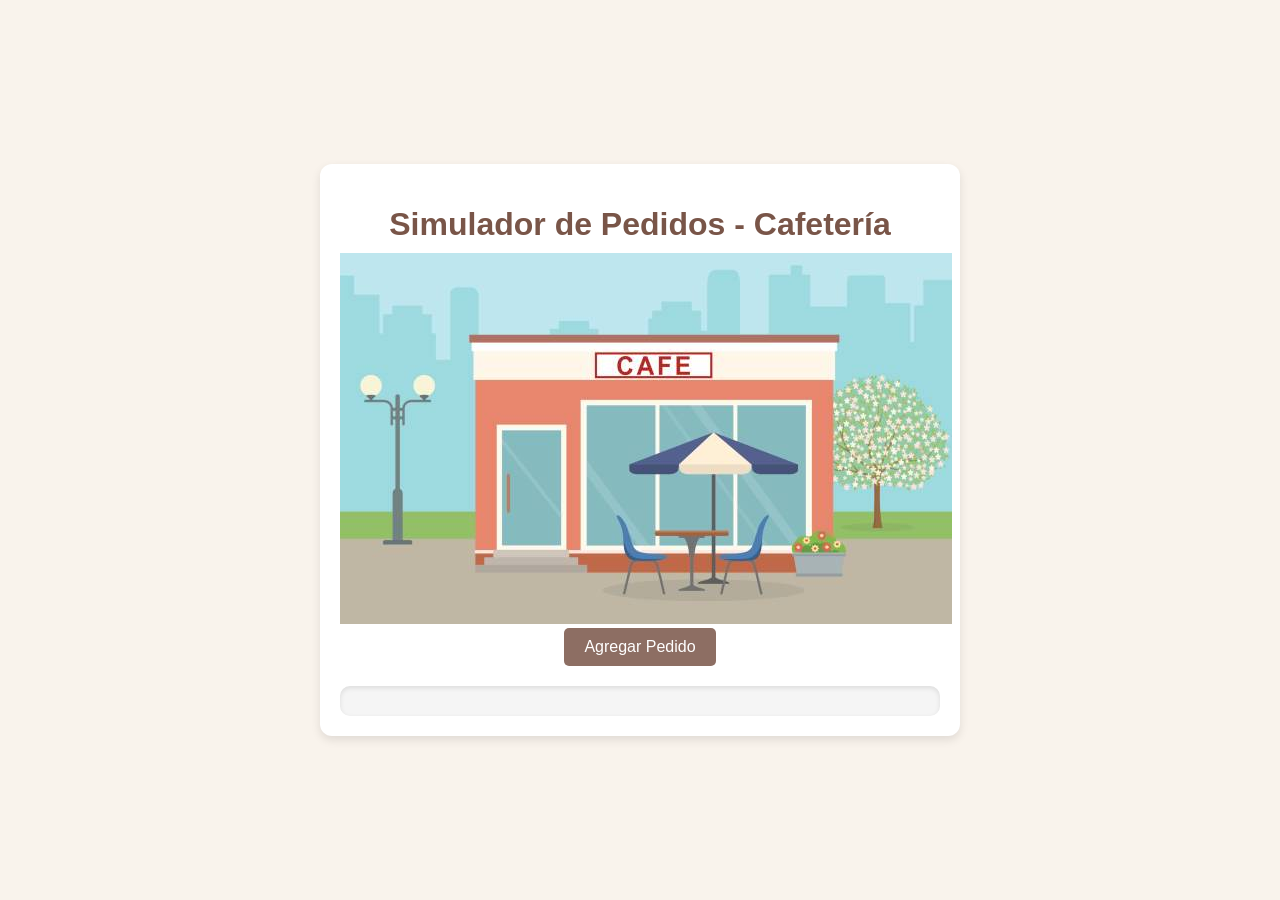
<file: 1-event-loop-asincronicidad/index.html>
<!DOCTYPE html>
<html lang="en">
<head>
  <meta charset="UTF-8">
  <meta name="viewport" content="width=device-width, initial-scale=1.0">
  <title>Simulador de Pedidos - Cafetería</title>
  <link rel="stylesheet" href="style.css">
</head>
<body>
  <div class="container">
    <h1>Simulador de Pedidos - Cafetería</h1>
    <img src="./img/istockphoto-697383694-612x612.jpg" alt="cafeteria">

    <button id="addOrderBtn">Agregar Pedido</button>
    <div class="orders" id="ordersContainer"></div>
  </div>
  <script src="script.js"></script>
</body>
</html>
</file>
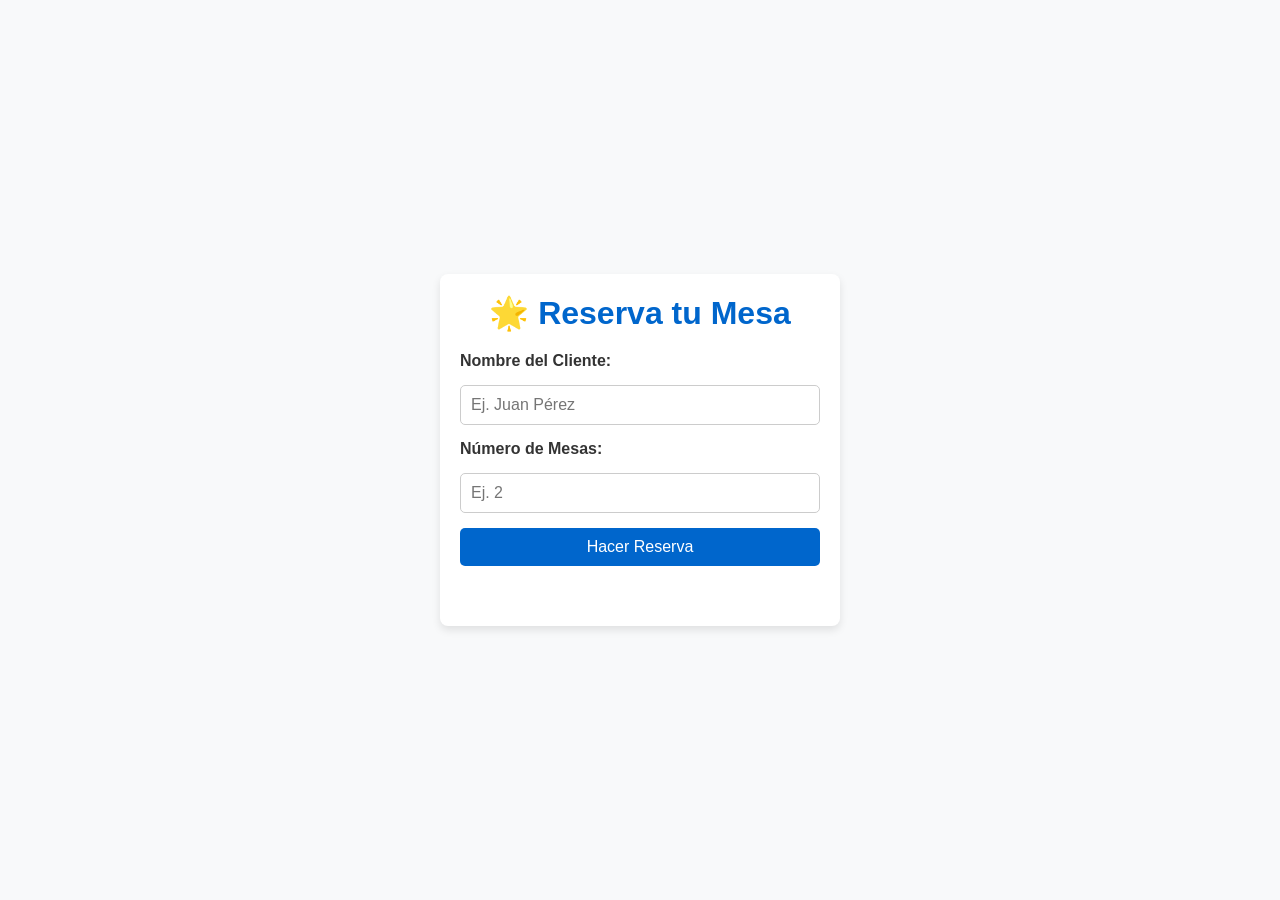
<file: 4-Promesas_AsyncAwait/index.html>
<!DOCTYPE html>
<html lang="es">
<head>
  <meta charset="UTF-8">
  <meta name="viewport" content="width=device-width, initial-scale=1.0">
  <title>Sistema de Reservas</title>
  <link rel="stylesheet" href="styles.css">
</head>
<body>
  <div class="container">
    <h1>🌟 Reserva tu Mesa</h1>
    <form id="reservationForm">
      <label for="nombreCliente">Nombre del Cliente:</label>
      <input type="text" id="nombreCliente" name="nombreCliente" placeholder="Ej. Juan Pérez" required>
      
      <label for="mesasSolicitadas">Número de Mesas:</label>
      <input type="number" id="mesasSolicitadas" name="mesasSolicitadas" min="1" placeholder="Ej. 2" required>
      
      <button type="submit">Hacer Reserva</button>
    </form>
    
    <div id="result" class="result"></div>
  </div>
  <script src="scrip.js"></script>
</body>
</html>
</file>
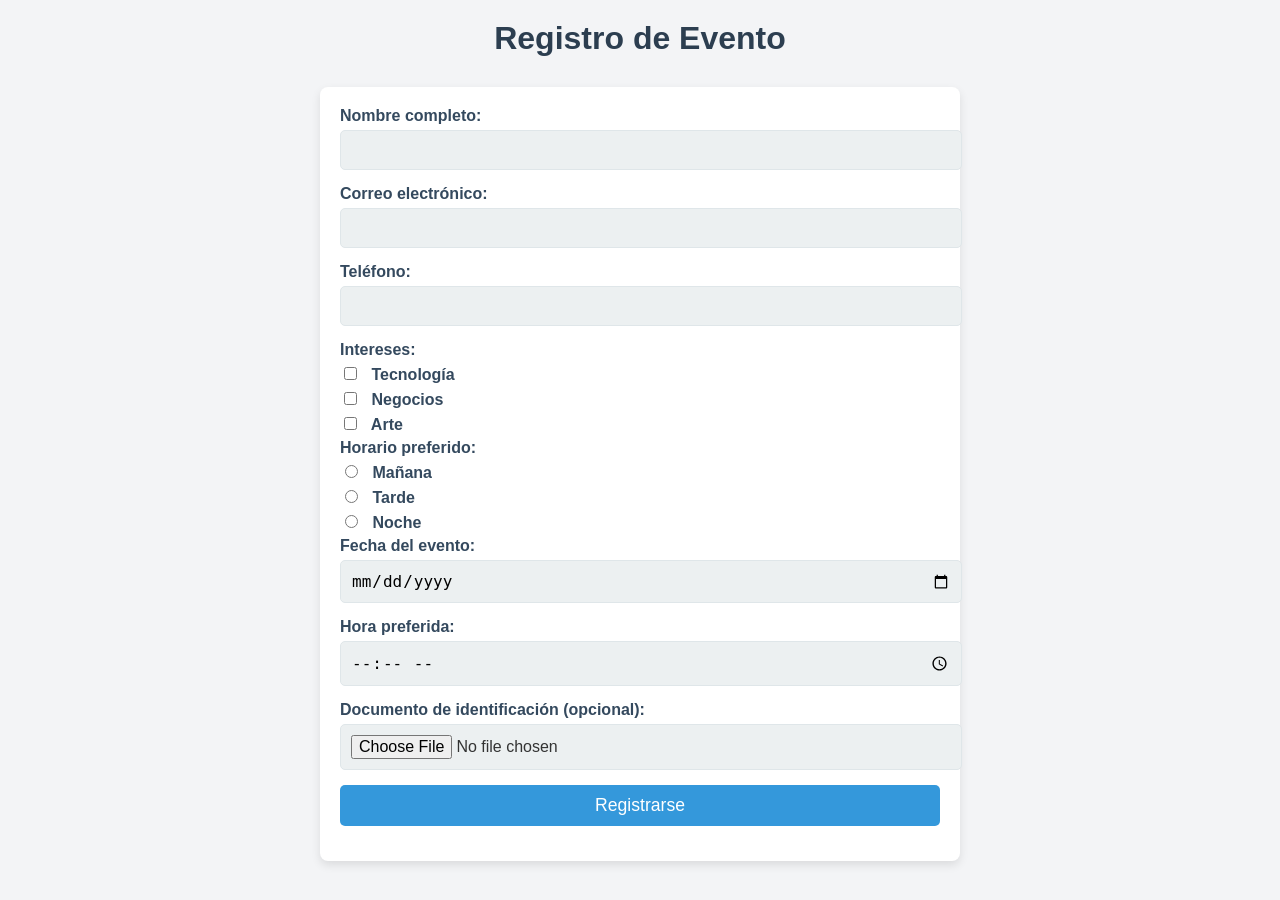
<file: 5-Manejo_de_ formularios/index.html>
<!DOCTYPE html>
<html lang="es">
<head>
  <meta charset="UTF-8" />
  <meta name="viewport" content="width=device-width, initial-scale=1.0"/>
  <title>Registro de Eventos</title>
  <link rel="stylesheet" href="styles.css" />
</head>
<body>
  <h1>Registro de Evento</h1>
  <form id="registroEvento" novalidate>
    <label for="nombre">Nombre completo:</label>
    <input type="text" id="nombre" name="nombre" required />

    <label for="correo">Correo electrónico:</label>
    <input type="email" id="correo" name="correo" required />

    <label for="telefono">Teléfono:</label>
    <input type="tel" id="telefono" name="telefono" required />

    <label>Intereses:</label>
    <label><input type="checkbox" name="intereses" value="tecnología" /> Tecnología</label>
    <label><input type="checkbox" name="intereses" value="negocios" /> Negocios</label>
    <label><input type="checkbox" name="intereses" value="arte" /> Arte</label>

    <label>Horario preferido:</label>
    <label><input type="radio" name="horario" value="mañana" required /> Mañana</label>
    <label><input type="radio" name="horario" value="tarde" /> Tarde</label>
    <label><input type="radio" name="horario" value="noche" /> Noche</label>

    <label for="fecha">Fecha del evento:</label>
    <input type="date" id="fecha" name="fecha" required />

    <label for="hora">Hora preferida:</label>
    <input type="time" id="hora" name="hora" required />

    <label for="archivo">Documento de identificación (opcional):</label>
    <input type="file" id="archivo" name="archivo" accept=".pdf,.jpg,.png" />

    <button type="submit">Registrarse</button>
  </form>

  <script src="script.js"></script>
</body>
</html>
</file>
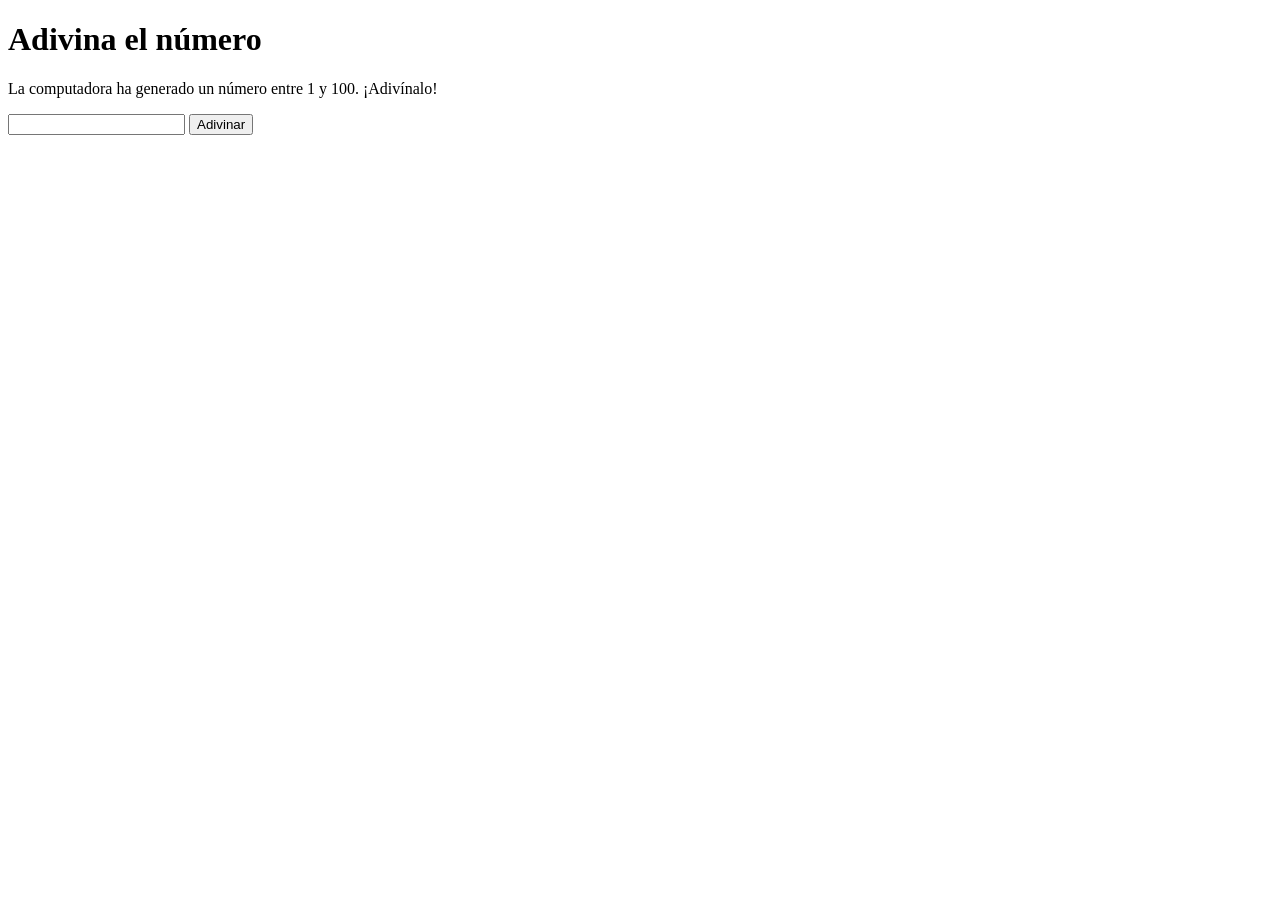
<file: 8-vite/adivina-el-numero/index.html>
<!DOCTYPE html>
<html lang="es">
<head>
    <meta charset="UTF-8">
    <meta name="viewport" content="width=device-width, initial-scale=1.0">
    <title>Adivina el número</title>
</head>
<body>
    <h1>Adivina el número</h1>
    <p>La computadora ha generado un número entre 1 y 100. ¡Adivínalo!</p>
    <input type="number" id="numero">
    <button id="adivinar">Adivinar</button>
    <p id="mensaje"></p>
    <script type="module" src="./src/main.js"></script>
</body>
</html>
</file>
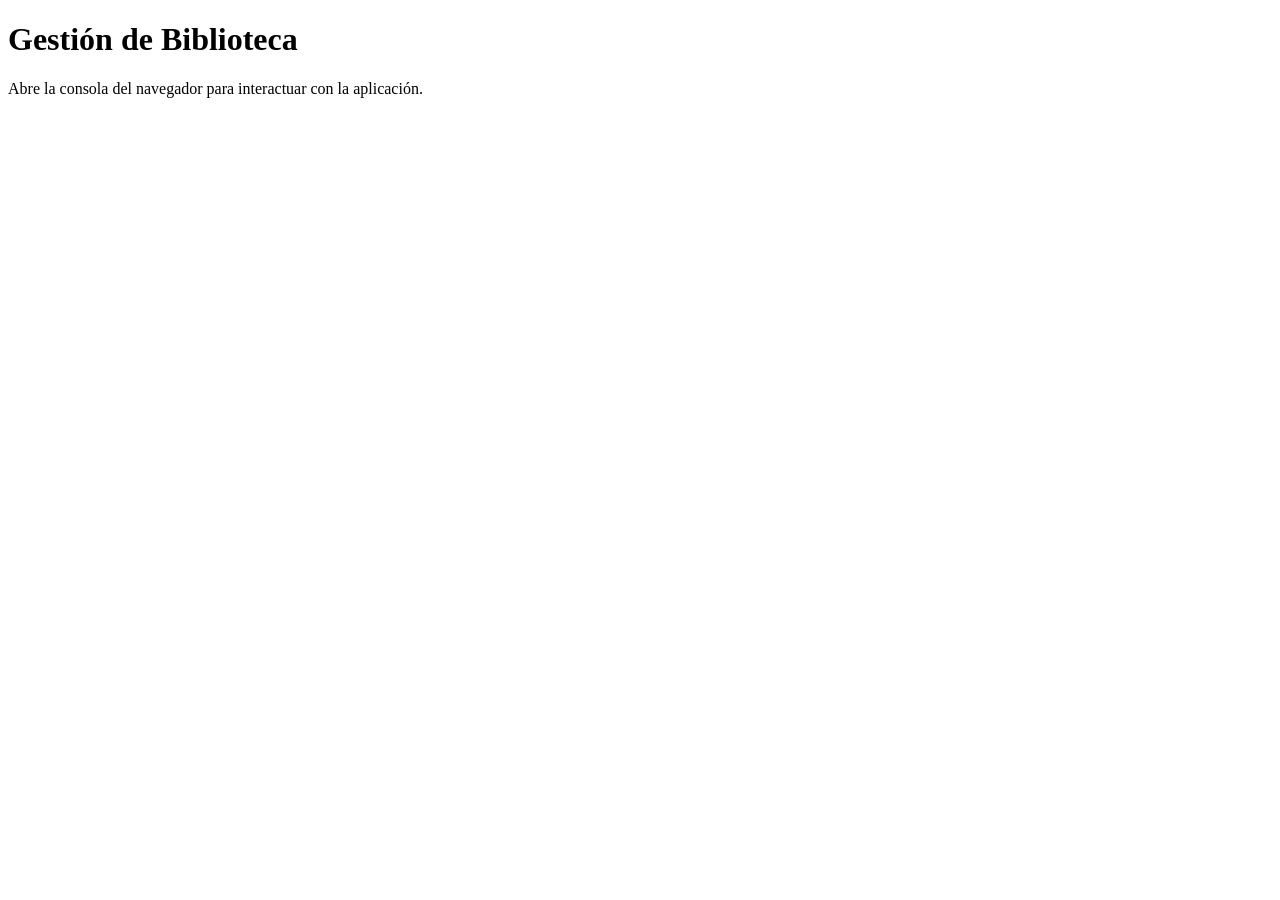
<file: 2-Callbacks_JSON/biblioteca.html>
<!DOCTYPE html>
<html lang="es">
<head>
  <meta charset="UTF-8">
  <meta name="viewport" content="width=device-width, initial-scale=1.0">
  <title>Gestión de Biblioteca</title>
</head>
<body>
  <h1>Gestión de Biblioteca</h1>
  <p>Abre la consola del navegador para interactuar con la aplicación.</p>
  <script>
    // Datos iniciales de libros en formato JSON
    let biblioteca = {
      libros: [
        { titulo: "Cien años de soledad", autor: "Gabriel García Márquez", genero: "Realismo mágico", disponible: true },
        { titulo: "1984", autor: "George Orwell", genero: "Distopía", disponible: true }
      ]
    };

    // Función para simular la lectura de datos (asimilar la lectura de un archivo JSON)
    function leerDatos(callback) {
      setTimeout(() => {
        callback(biblioteca);
      }, 1000);
    }

    // Función para simular la escritura de datos (asimilar la escritura en un archivo JSON)
    function escribirDatos(nuevosDatos, callback) {
      setTimeout(() => {
        biblioteca = nuevosDatos;
        callback();
      }, 1000);
    }

    // Función para mostrar todos los libros en consola
    function mostrarLibros() {
      leerDatos((datos) => {
        console.log("📚 Inventario de libros:");
        datos.libros.forEach((libro, index) => {
          console.log(`${index + 1}. ${libro.titulo} - ${libro.autor} (${libro.disponible ? 'Disponible' : 'Prestado'})`);
        });
      });
    }

    // Función para agregar un nuevo libro
    function agregarLibro(titulo, autor, genero, disponible) {
      leerDatos((datos) => {
        const nuevoLibro = { titulo, autor, genero, disponible };
        datos.libros.push(nuevoLibro);
        escribirDatos(datos, () => {
          console.log(`✅ Libro "${titulo}" agregado exitosamente.`);
        });
      });
    }

    // Función para cambiar la disponibilidad de un libro
    function actualizarDisponibilidad(titulo, nuevoEstado) {
      leerDatos((datos) => {
        const libro = datos.libros.find((libro) => libro.titulo === titulo);
        if (libro) {
          libro.disponible = nuevoEstado;
          escribirDatos(datos, () => {
            console.log(`🔄 Disponibilidad del libro "${titulo}" actualizada a "${nuevoEstado ? 'Disponible' : 'Prestado'}".`);
          });
        } else {
          console.log(`❌ Libro "${titulo}" no encontrado.`);
        }
      });
    }

    // Mensajes iniciales
    console.log("¡Bienvenido a la Gestión de Biblioteca!");
    console.log("Funciones disponibles:");
    console.log("1. mostrarLibros() - Muestra todos los libros.");
    console.log("2. agregarLibro(titulo, autor, genero, disponible) - Agrega un nuevo libro.");
    console.log("3. actualizarDisponibilidad(titulo, nuevoEstado) - Cambia la disponibilidad de un libro.");
    
    // Llamada de ejemplo para iniciar el programa
    mostrarLibros();
window.mostrarLibros = mostrarLibros;
window.agregarLibro = agregarLibro;
window.actualizarDisponibilidad = actualizarDisponibilidad;

  </script>
</body>
</html>
</file>
<file: 1-event-loop-asincronicidad/style.css>
body {
  font-family: 'Poppins', sans-serif;
  background-color: #f9f3ec;
  color: #5d4037;
  margin: 0;
  padding: 0;
  display: flex;
  justify-content: center;
  align-items: center;
  height: 100vh;
}

.container {
  background-color: #fff;
  border-radius: 12px;
  box-shadow: 0 4px 10px rgba(0, 0, 0, 0.1);
  padding: 20px;
  max-width: 600px;
  width: 100%;
  text-align: center;
}

h1 {
  font-size: 2rem;
  margin-bottom: 10px;
  color: #795548;
}

button {
  background-color: #8d6e63;
  color: #fff;
  border: none;
  border-radius: 5px;
  padding: 10px 20px;
  font-size: 1rem;
  cursor: pointer;
  transition: background-color 0.3s ease;
}

button:hover {
  background-color: #6d4c41;
}

.orders {
  margin-top: 20px;
  background-color: #f5f5f5;
  border-radius: 10px;
  padding: 15px;
  box-shadow: inset 0 2px 5px rgba(0, 0, 0, 0.1);
}

.order {
  padding: 10px;
  margin: 10px 0;
  border: 1px solid #d7ccc8;
  border-radius: 8px;
  background-color: #ffffff;
  box-shadow: 0 2px 4px rgba(0, 0, 0, 0.1);
  transition: transform 0.2s;
}

.order:hover {
  transform: scale(1.02);
}

.status {
  font-weight: bold;
  color: #8d6e63;
}

.order.completed {
  background-color: #c8e6c9;
  border-color: #81c784;
  color: #388e3c;
}

.order.error {
  background-color: #ffcdd2;
  border-color: #e57373;
  color: #d32f2f;
}
</file>
<file: 4-Promesas_AsyncAwait/styles.css>
/* Archivo: styles.css */

* {
  margin: 0;
  padding: 0;
  box-sizing: border-box;
}

body {
  font-family: 'Arial', sans-serif;
  background-color: #f8f9fa;
  color: #333;
  display: flex;
  justify-content: center;
  align-items: center;
  height: 100vh;
}

.container {
  background: #ffffff;
  border-radius: 8px;
  box-shadow: 0 4px 8px rgba(0, 0, 0, 0.1);
  width: 90%;
  max-width: 400px;
  padding: 20px;
  text-align: center;
}

h1 {
  margin-bottom: 20px;
  color: #0066cc;
}

form {
  display: flex;
  flex-direction: column;
  gap: 15px;
}

label {
  font-weight: bold;
  text-align: left;
}

input {
  padding: 10px;
  border: 1px solid #ccc;
  border-radius: 5px;
  font-size: 1rem;
}

button {
  padding: 10px;
  background-color: #0066cc;
  color: white;
  border: none;
  border-radius: 5px;
  font-size: 1rem;
  cursor: pointer;
  transition: background-color 0.3s ease;
}

button:hover {
  background-color: #004a99;
}

.result {
  margin-top: 20px;
  padding: 10px;
  border-radius: 5px;
  font-size: 1rem;
}

.result.success {
  background-color: #d4edda;
  color: #155724;
}

.result.error {
  background-color: #f8d7da;
  color: #721c24;
}
</file>
<file: 5-Manejo_de_ formularios/styles.css>
/* Estilo base */
body {
  font-family: 'Arial', sans-serif;
  margin: 0;
  padding: 0;
  background: #f3f4f6;
  color: #333;
}

h1 {
  text-align: center;
  margin: 20px 0;
  color: #2c3e50;
  font-size: 2rem;
}

form {
  background: #ffffff;
  max-width: 600px;
  margin: 30px auto;
  padding: 20px;
  border-radius: 8px;
  box-shadow: 0 4px 10px rgba(0, 0, 0, 0.1);
}

label {
  display: block;
  font-weight: bold;
  margin-bottom: 5px;
  color: #34495e;
}

input[type="text"],
input[type="email"],
input[type="tel"],
input[type="date"],
input[type="time"],
input[type="file"],
button {
  width: 100%;
  padding: 10px;
  margin-bottom: 15px;
  border: 1px solid #dfe6e9;
  border-radius: 5px;
  font-size: 1rem;
  background: #ecf0f1;
}

input:focus,
select:focus,
button:focus {
  outline: none;
  border-color: #3498db;
  box-shadow: 0 0 5px rgba(52, 152, 219, 0.5);
}

input[type="checkbox"],
input[type="radio"] {
  margin-right: 10px;
}

input[type="checkbox"] + label,
input[type="radio"] + label {
  display: inline-block;
  margin-bottom: 10px;
}

button {
  background: #3498db;
  color: white;
  font-size: 1.1rem;
  border: none;
  cursor: pointer;
  transition: background-color 0.3s ease;
}

button:hover {
  background: #2980b9;
}

button:active {
  background: #1e6f96;
}

/* Estilo para mensajes de error */
.error-message {
  color: #e74c3c;
  font-size: 0.9rem;
  margin-bottom: 10px;
}

/* Respuesta visual al hover en etiquetas */
label:hover {
  color: #2980b9;
  cursor: pointer;
}

/* Ajustes para pantallas más pequeñas */
@media (max-width: 768px) {
  form {
    padding: 15px;
    width: 90%;
  }
}
</file>
